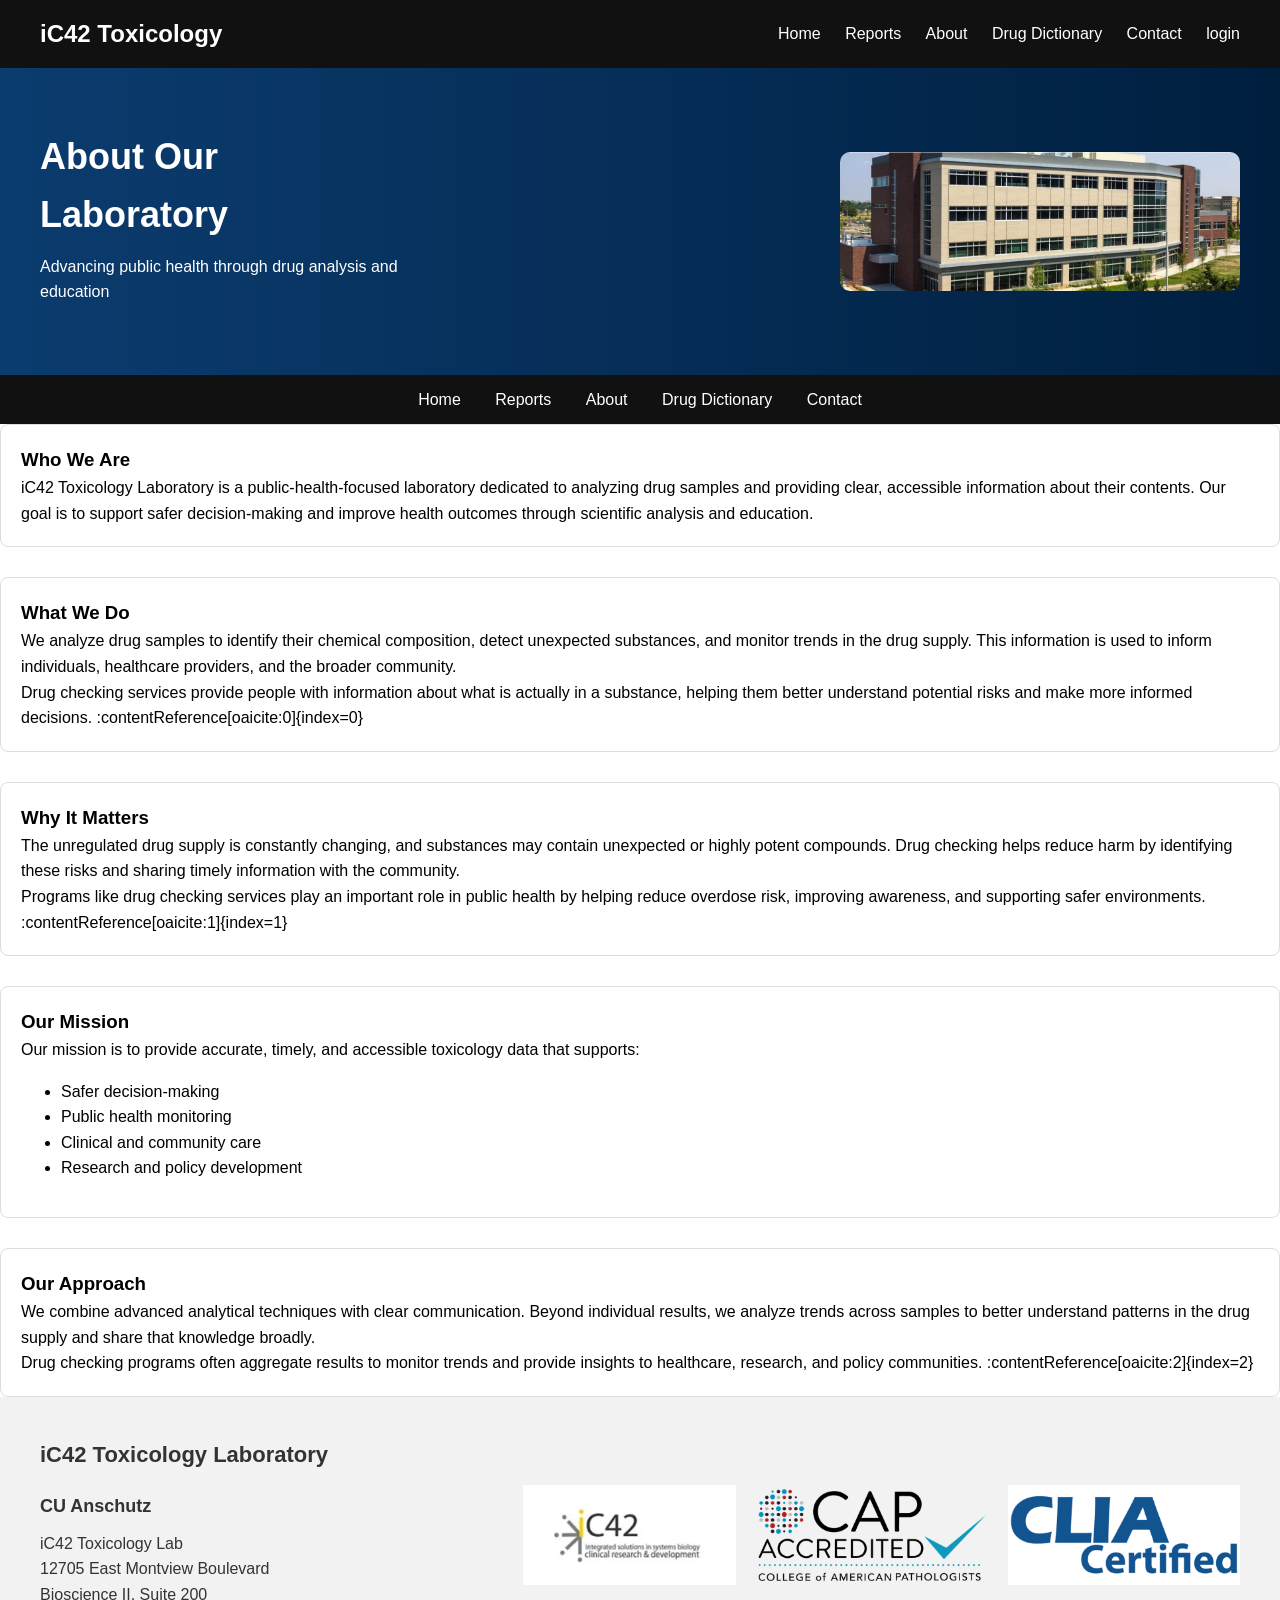
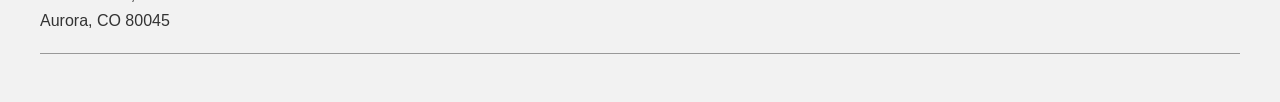
<file: about.html>
<!DOCTYPE html>
<html lang="en">
<head>
  <meta charset="UTF-8">
  <meta name="viewport" content="width=device-width, initial-scale=1.0">
  <title>About - iC42 Toxicology</title>
  <link rel="stylesheet" href="style.css">

<!-- Google tag (gtag.js) -->
  <script async src="https://www.googletagmanager.com/gtag/js?id=G-LZPYH9CP9V"></script>
  <script>
    window.dataLayer = window.dataLayer || [];
    function gtag(){dataLayer.push(arguments);}
    gtag('js', new Date());

    gtag('config', 'G-LZPYH9CP9V');
  </script>
  
</head>

<body>

<!-- NAVBAR -->
<header>
  <nav class="navbar">
    <h2 class="logo">iC42 Toxicology</h2>

    <div class="nav-links">
      <a href="index.html">Home</a>
      <a href="reports.html">Reports</a>
      <a href="about.html">About</a>
      <a href="drug_dictionary.html">Drug Dictionary</a>
      <a href="contacts.html">Contact</a>
      <a href="login.html">login</a>
    </div>
  </nav>
</header>

<main>

<!-- HERO -->
<section class="hero">

  <div class="hero-text">
    <h1>About Our Laboratory</h1>
    <p>Advancing public health through drug analysis and education</p>
  </div>

  <div class="hero-image">
    <img src="about_img.png" alt="Laboratory">
  </div>

</section>

  <!-- SECONDARY NAV -->
<section class="subnav">
  <a href="index.html">Home</a>
  <a href="reports.html">Reports</a>
  <a href="about.html">About</a>
  <a href="drug_dictionary.html">Drug Dictionary</a>
  
  <a href="contacts.html">Contact</a>
</section>


<!-- CONTENT -->
<section class="content">
  <div class="container">

    <!-- SECTION 1 -->
    <div class="card" style="margin-bottom:30px;">
      <h3>Who We Are</h3>
      <p>
        iC42 Toxicology Laboratory is a public-health-focused laboratory dedicated to analyzing drug samples 
        and providing clear, accessible information about their contents. Our goal is to support safer decision-making 
        and improve health outcomes through scientific analysis and education.
      </p>
    </div>

    <!-- SECTION 2 -->
    <div class="card" style="margin-bottom:30px;">
      <h3>What We Do</h3>
      <p>
        We analyze drug samples to identify their chemical composition, detect unexpected substances, and monitor 
        trends in the drug supply. This information is used to inform individuals, healthcare providers, and the 
        broader community.
      </p>

      <p>
        Drug checking services provide people with information about what is actually in a substance, helping them 
        better understand potential risks and make more informed decisions. :contentReference[oaicite:0]{index=0}
      </p>
    </div>

    <!-- SECTION 3 -->
    <div class="card" style="margin-bottom:30px;">
      <h3>Why It Matters</h3>
      <p>
        The unregulated drug supply is constantly changing, and substances may contain unexpected or highly potent 
        compounds. Drug checking helps reduce harm by identifying these risks and sharing timely information with 
        the community.
      </p>

      <p>
        Programs like drug checking services play an important role in public health by helping reduce overdose risk, 
        improving awareness, and supporting safer environments. :contentReference[oaicite:1]{index=1}
      </p>
    </div>

    <!-- SECTION 4 -->
    <div class="card" style="margin-bottom:30px;">
      <h3>Our Mission</h3>
      <p>
        Our mission is to provide accurate, timely, and accessible toxicology data that supports:
      </p>

      <ul>
        <li>Safer decision-making</li>
        <li>Public health monitoring</li>
        <li>Clinical and community care</li>
        <li>Research and policy development</li>
      </ul>
    </div>

    <!-- SECTION 5 -->
    <div class="card">
      <h3>Our Approach</h3>
      <p>
        We combine advanced analytical techniques with clear communication. Beyond individual results, we analyze 
        trends across samples to better understand patterns in the drug supply and share that knowledge broadly.
      </p>

      <p>
        Drug checking programs often aggregate results to monitor trends and provide insights to healthcare, research, 
        and policy communities. :contentReference[oaicite:2]{index=2}
      </p>
    </div>

  </div>
</section>

</main>

<!-- FOOTER -->
<footer class="footer">
  <div class="footer-container">

    <div class="footer-text">
      <h2>iC42 Toxicology Laboratory</h2>

      <h3>CU Anschutz</h3>

      <p>
        iC42 Toxicology Lab<br>
        12705 East Montview Boulevard<br>
        Bioscience II, Suite 200<br>
        Aurora, CO 80045
      </p>
    </div>

    <div class="footer-images">
      <img src="ic42-laboratory-logo.png" alt="iC42 Logo">
      <img src="cap-accredited-logo-700x302.png" alt="CAP Accredited">
      <img src="clia-certified-700x302.png" alt="CLIA Certified">
    </div>

  </div>

  <hr class="footer-line">
</footer>

</body>
</html>
</file>
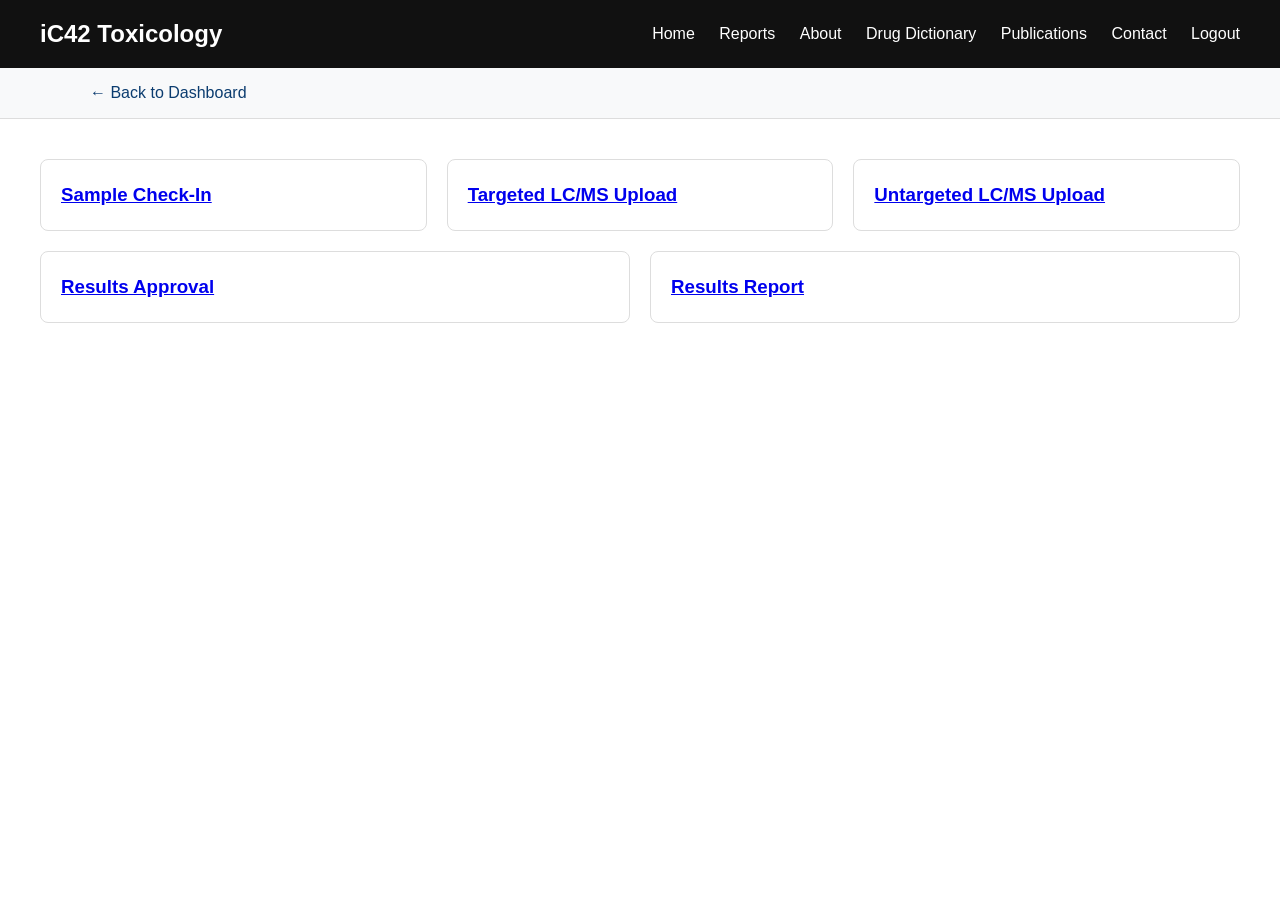
<file: backend.html>
<!DOCTYPE html>
<html lang="en">
<head>
  <meta charset="UTF-8">
  <meta name="viewport" content="width=device-width, initial-scale=1.0">
  <title>Results Dashboard - iC42 Toxicology</title>
  <link rel="stylesheet" href="style.css">

  <!-- Google tag (gtag.js) -->
  <script async src="https://www.googletagmanager.com/gtag/js?id=G-LZPYH9CP9V"></script>
  <script>
    window.dataLayer = window.dataLayer || [];
    function gtag(){dataLayer.push(arguments);}
    gtag('js', new Date());

    gtag('config', 'G-LZPYH9CP9V');
  </script>


</head>

<body>

<!-- NAVBAR -->
<header>
  <nav class="navbar">
    <h2 class="logo">iC42 Toxicology</h2>

    <div class="nav-links">
      <a href="index.html">Home</a>
      <a href="reports.html">Reports</a>
      <a href="about.html">About</a>
      <a href="drug_dictionary.html">Drug Dictionary</a>
      <a href="publications.html">Publications</a>
      <a href="contacts.html">Contact</a>
      <a href="login.html">Logout</a>
    </div>
  </nav>
</header>

<!-- HOME BAR (ALWAYS VISIBLE) -->
<section class="home-bar">
  <div class="container">
    <a href="backend.html">← Back to Dashboard</a>
  </div>
</section>

<main>


<!-- CONTENT -->
<section class="content">
  <div class="container">

    <div class="cards cards-centered">

  <!-- TILE 1 -->
  <a href="https://redcap.link/wt6zc9j0" 
   class="card card-link card-center" 
   target="_blank">
  <h3>Sample Check-In</h3>
  </a>

  <!-- TILE 2 -->
  <a href="https://redcap.link/azm92srh" 
   class="card card-link card-center" 
   target="_blank">
  <h3>Targeted LC/MS Upload</h3>
  </a>
     

  <!-- TILE 3 -->
  <a href="https://redcap.link/k1buida2" 
   class="card card-link card-center" 
   target="_blank">
  <h3>Untargeted LC/MS Upload</h3>
  </a>

  <!-- TILE 4 -->
  <a href="results_approval.html" class="card card-link">
    <h3>Results Approval</h3>
  </a>

  <!-- TILE 5 -->
  <a href="results-report.html" class="card card-link">
    <h3>Results Report</h3>
  </a>



</div>

    </div>

  </div>
</section>

</main>



</body>
</html>
</file>
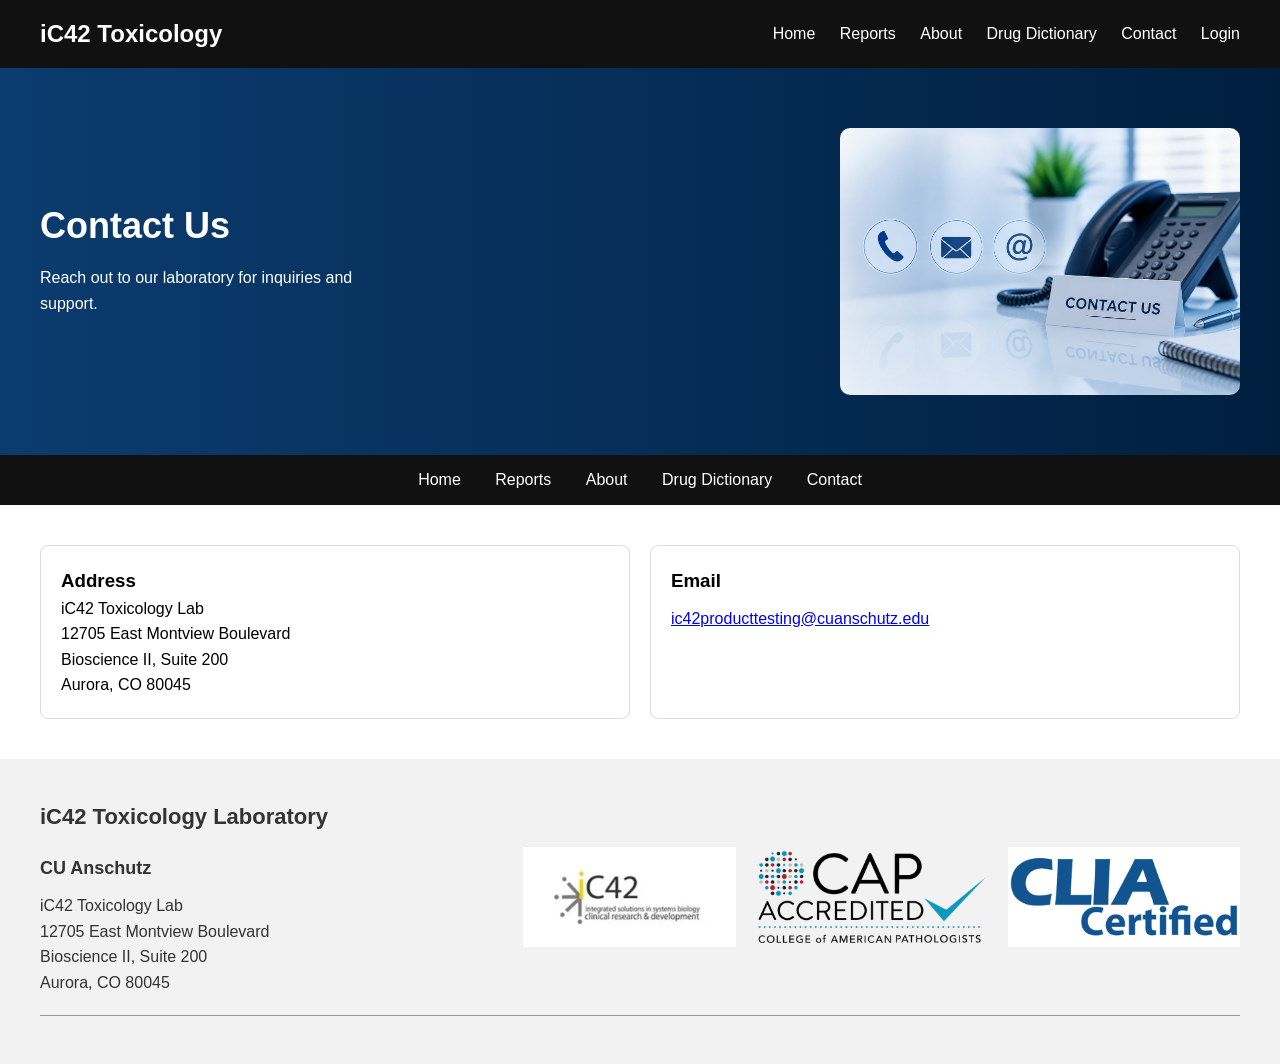
<file: contacts.html>
<!DOCTYPE html>
<html lang="en">
<head>
  <meta charset="UTF-8">
  <meta name="viewport" content="width=device-width, initial-scale=1.0">
  <title>Contact - iC42 Toxicology</title>
  <link rel="stylesheet" href="style.css">
  
  <!-- Google tag (gtag.js) -->
  <script async src="https://www.googletagmanager.com/gtag/js?id=G-LZPYH9CP9V"></script>
  <script>
    window.dataLayer = window.dataLayer || [];
    function gtag(){dataLayer.push(arguments);}
    gtag('js', new Date());

    gtag('config', 'G-LZPYH9CP9V');
  </script>


</head>

<body>

<!-- NAVBAR -->
<header>
  <nav class="navbar">
    <h2 class="logo">iC42 Toxicology</h2>

    <div class="nav-links">
      <a href="index.html">Home</a>
      <a href="reports.html">Reports</a>
      <a href="about.html">About</a>
      <a href="drug_dictionary.html">Drug Dictionary</a>
     
      <a href="contacts.html">Contact</a>
      <a href="login.html">Login</a>
    </div>
  </nav>
</header>

<main>

<!-- HERO -->
<section class="hero">
  <div class="hero-text">
    <h1>Contact Us</h1>
    <p>Reach out to our laboratory for inquiries and support.</p>
  </div>

  <div class="hero-image">
    <img src="contacts_img.png" alt="Laboratory">
  </div>
</section>

<!-- SECONDARY NAV -->
<section class="subnav">
  <a href="index.html">Home</a>
  <a href="reports.html">Reports</a>
  <a href="about.html">About</a>
  <a href="drug_dictionary.html">Drug Dictionary</a>
  
  <a href="contacts.html">Contact</a>
</section>


<!-- CONTACT INFO -->
<section class="cards">

  <div class="card">
    <h3>Address</h3>
    <p>
      iC42 Toxicology Lab<br>
      12705 East Montview Boulevard<br>
      Bioscience II, Suite 200<br>
      Aurora, CO 80045
    </p>
  </div>

  <div class="card">
    <h3>Email</h3>
    <p><a href="mailto:ic42producttesting@cuanschutz.edu"> ic42producttesting@cuanschutz.edu</a></p>
  </div>

  

</section>



</main>

<!-- FOOTER -->
<footer class="footer">
  <div class="footer-container">

    <!-- LEFT: TEXT -->
    <div class="footer-text">
      <h2>iC42 Toxicology Laboratory</h2>

      <h3>CU Anschutz</h3>

      <p>
        iC42 Toxicology Lab<br>
        12705 East Montview Boulevard<br>
        Bioscience II, Suite 200<br>
        Aurora, CO 80045
      </p>
    </div>

    <!-- RIGHT: IMAGES -->
    <div class="footer-images">
      <img src="ic42-laboratory-logo.png" alt="iC42 Logo">
      <img src="cap-accredited-logo-700x302.png" alt="CAP Accredited">
      <img src="clia-certified-700x302.png" alt="CLIA Certified">
    </div>

  </div>

  <!-- LINE BELOW EVERYTHING -->
  <hr class="footer-line">
</footer>

</body>
</html>
</file>
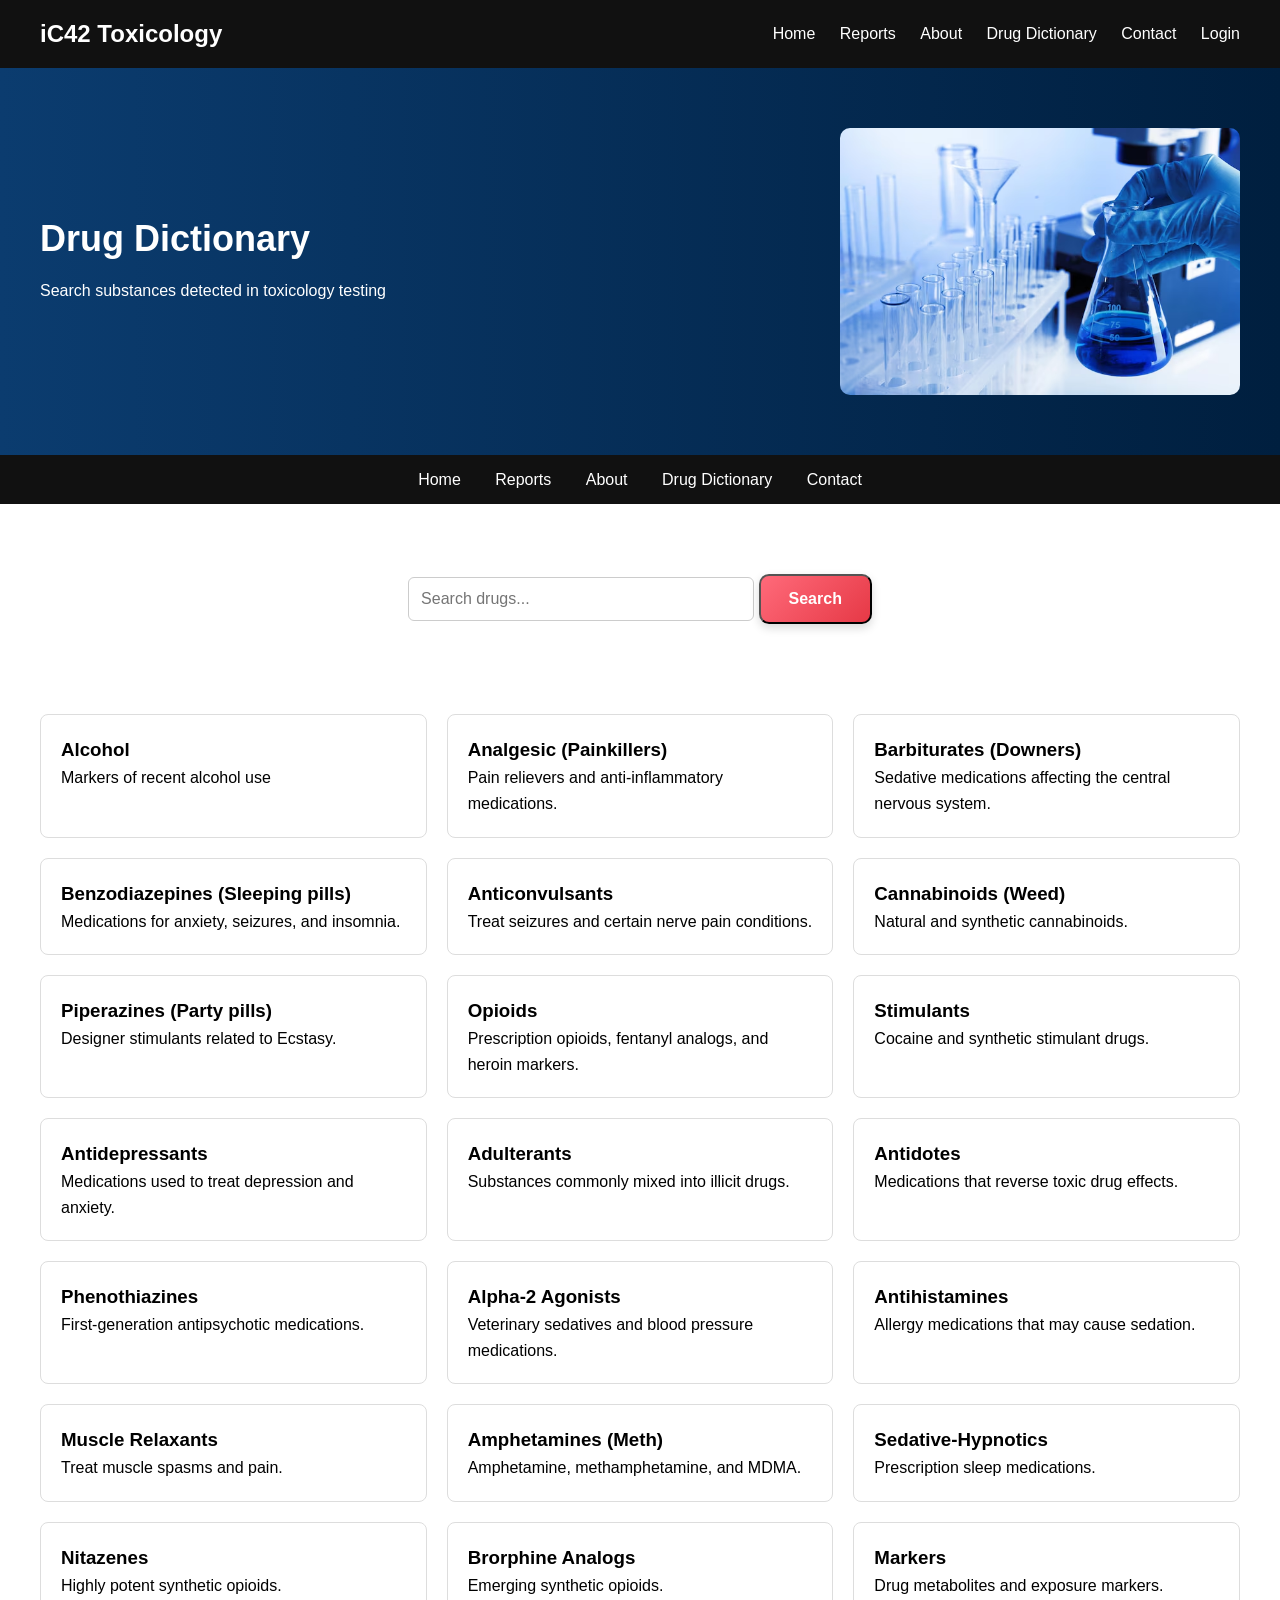
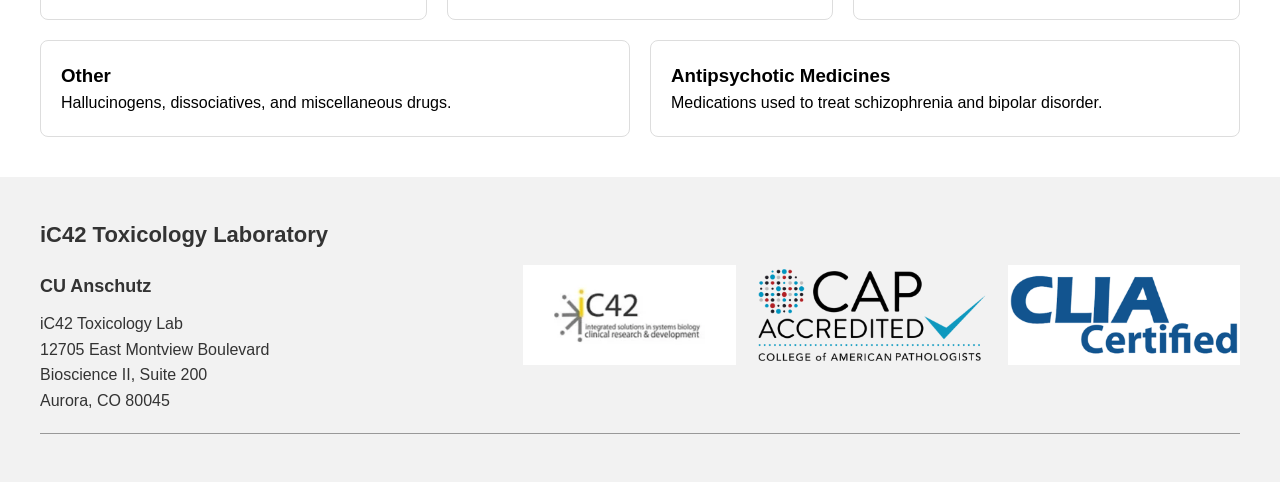
<file: drug_dictionary.html>
<!DOCTYPE html>
<html lang="en">
<head>
  <meta charset="UTF-8">
  <meta name="viewport" content="width=device-width, initial-scale=1.0">
  <title>Drug Dictionary - iC42 Toxicology</title>
  <link rel="stylesheet" href="style.css">

  
  <!-- Google tag (gtag.js) -->
  <script async src="https://www.googletagmanager.com/gtag/js?id=G-LZPYH9CP9V"></script>
  <script>
    window.dataLayer = window.dataLayer || [];
    function gtag(){dataLayer.push(arguments);}
    gtag('js', new Date());

    gtag('config', 'G-LZPYH9CP9V');
  </script>


  
</head>

<body>

<!-- NAVBAR -->
<header>
  <nav class="navbar">
    <h2 class="logo">iC42 Toxicology</h2>

    <div class="nav-links">
      <a href="index.html">Home</a>
      <a href="reports.html">Reports</a>
      <a href="about.html">About</a>
      <a href="drug_dictionary.html">Drug Dictionary</a>
      
      <a href="contacts.html">Contact</a>
      <a href="login.html">Login</a>
    </div>
  </nav>
</header>

<main>

<!-- HERO -->
<section class="hero">
  <div class="hero-text">
    <h1>Drug Dictionary</h1>
    <p>Search substances detected in toxicology testing</p>
  </div>

  <div class="hero-image">
    <img src="lab.png" alt="Lab">
  </div>
</section>

<!-- SECONDARY NAV -->
<section class="subnav">
  <a href="index.html">Home</a>
  <a href="reports.html">Reports</a>
  <a href="about.html">About</a>
  <a href="drug_dictionary.html">Drug Dictionary</a>
  
  <a href="contacts.html">Contact</a>
</section>

<!-- SEARCH -->
<section class="intro">
  <div class="search-bar">
    <input type="text" id="searchInput" placeholder="Search drugs...">
    <button id="searchBtn" class="btn">Search</button>
  </div>
</section>

<!-- MAIN CONTENT -->
<section class="content">
  <div class="container">

    <!-- FEATURE CARDS (NOW DYNAMIC) -->
    <div class="cards" id="featured"></div>

    <!-- RESULTS -->
    <div id="dictionary">
      <p style="text-align:center;">Loading dictionary...</p>
    </div>

  </div>
</section>

</main>

<!-- FOOTER -->
<footer class="footer">
  <div class="footer-container">

    <div class="footer-text">
      <h2>iC42 Toxicology Laboratory</h2>

      <h3>CU Anschutz</h3>

      <p>
        iC42 Toxicology Lab<br>
        12705 East Montview Boulevard<br>
        Bioscience II, Suite 200<br>
        Aurora, CO 80045
      </p>
    </div>

    <div class="footer-images">
      <img src="ic42-laboratory-logo.png" alt="iC42 Logo">
      <img src="cap-accredited-logo-700x302.png" alt="CAP Accredited">
      <img src="clia-certified-700x302.png" alt="CLIA Certified">
    </div>

  </div>

  <hr class="footer-line">
</footer>

<!-- DATA -->
<script src="drugs.js"></script>

<!-- LOGIC -->
<script>
const container = document.getElementById("dictionary");
const searchInput = document.getElementById("searchInput");
const searchBtn = document.getElementById("searchBtn");
const featured = document.getElementById("featured");

/* =========================
   GENERATE FEATURE CARDS
========================= */
function getCategoryDescription(category) {
  const descriptions = {
     "Alcohol": "Markers of recent alcohol use",

        "Analgesic (Painkillers)": "Pain relievers and anti-inflammatory medications.",

        "Barbiturates (Downers)": "Sedative medications affecting the central nervous system.",

        "Benzodiazepines (Sleeping pills)": "Medications for anxiety, seizures, and insomnia.",

        "Anticonvulsants": "Treat seizures and certain nerve pain conditions.",

        "Cannabinoids (Weed)": "Natural and synthetic cannabinoids.",

        "Piperazines (Party pills)": "Designer stimulants related to Ecstasy.",

        "Opioids": "Prescription opioids, fentanyl analogs, and heroin markers.",

        "Stimulants": "Cocaine and synthetic stimulant drugs.",

        "Antidepressants": "Medications used to treat depression and anxiety.",

        "Adulterants": "Substances commonly mixed into illicit drugs.",

        "Antidotes": "Medications that reverse toxic drug effects.",

        "Phenothiazines": "First-generation antipsychotic medications.",

        "Alpha-2 Agonists": "Veterinary sedatives and blood pressure medications.",

        "Antihistamines": "Allergy medications that may cause sedation.",

        "Muscle Relaxants": "Treat muscle spasms and pain.",

        "Amphetamines (Meth)": "Amphetamine, methamphetamine, and MDMA.",

        "Sedative-Hypnotics": "Prescription sleep medications.",

        "Nitazenes": "Highly potent synthetic opioids.",

        "Brorphine Analogs": "Emerging synthetic opioids.",

        "Markers": "Drug metabolites and exposure markers.",

        "Other": "Hallucinogens, dissociatives, and miscellaneous drugs.",

        "Antipsychotic Medicines": "Medications used to treat schizophrenia and bipolar disorder."
  };

  return descriptions[category] || "Explore substances";
}

function generateCards() {
  featured.innerHTML = "";

  drugs.forEach(cat => {
    const card = document.createElement("div");
    card.className = "card";
    card.onclick = () => filterCategory(cat.category);

    card.innerHTML = `
      <h3>${cat.category}</h3>
      <p>${getCategoryDescription(cat.category)}</p>
    `;

    featured.appendChild(card);
  });
}

/* =========================
   RENDER DICTIONARY
========================= */
function render(filter = "", categoryFilter = "") {
  container.innerHTML = "";
  let foundAny = false;

  drugs.forEach(category => {

    if (categoryFilter && category.category !== categoryFilter) return;

    let section = document.createElement("section");
    section.className = "dictionary-section";

    let title = document.createElement("h2");
    title.textContent = category.category;

    let hasResults = false;

    category.items.forEach(drug => {
      let text = (drug.name + " " + drug.description).toLowerCase();

      if (filter && !text.includes(filter.toLowerCase())) return;

      hasResults = true;
      foundAny = true;

      let details = document.createElement("details");
      details.className = "drug";

      let summary = document.createElement("summary");
      summary.textContent = drug.name;

      let desc = document.createElement("p");
      desc.textContent = drug.description;

      details.appendChild(summary);
      details.appendChild(desc);
      section.appendChild(details);
    });

    if (hasResults) {
      section.prepend(title);
      container.appendChild(section);
    }
  });

  featured.style.display = (filter || categoryFilter) ? "none" : "flex";

  if (!foundAny && (filter || categoryFilter)) {
    container.innerHTML = "<p style='text-align:center;'>No results found</p>";
  }
}

/* =========================
   INTERACTIONS
========================= */
function filterCategory(cat) {
  render("", cat);
}

searchBtn.addEventListener("click", () => {
  render(searchInput.value.trim());
});

searchInput.addEventListener("keyup", (e) => {
  if (e.key === "Enter") {
    render(searchInput.value.trim());
  }
});

/* =========================
   INIT
========================= */
generateCards();
container.innerHTML = "";
</script>

</body>
</html>
</file>
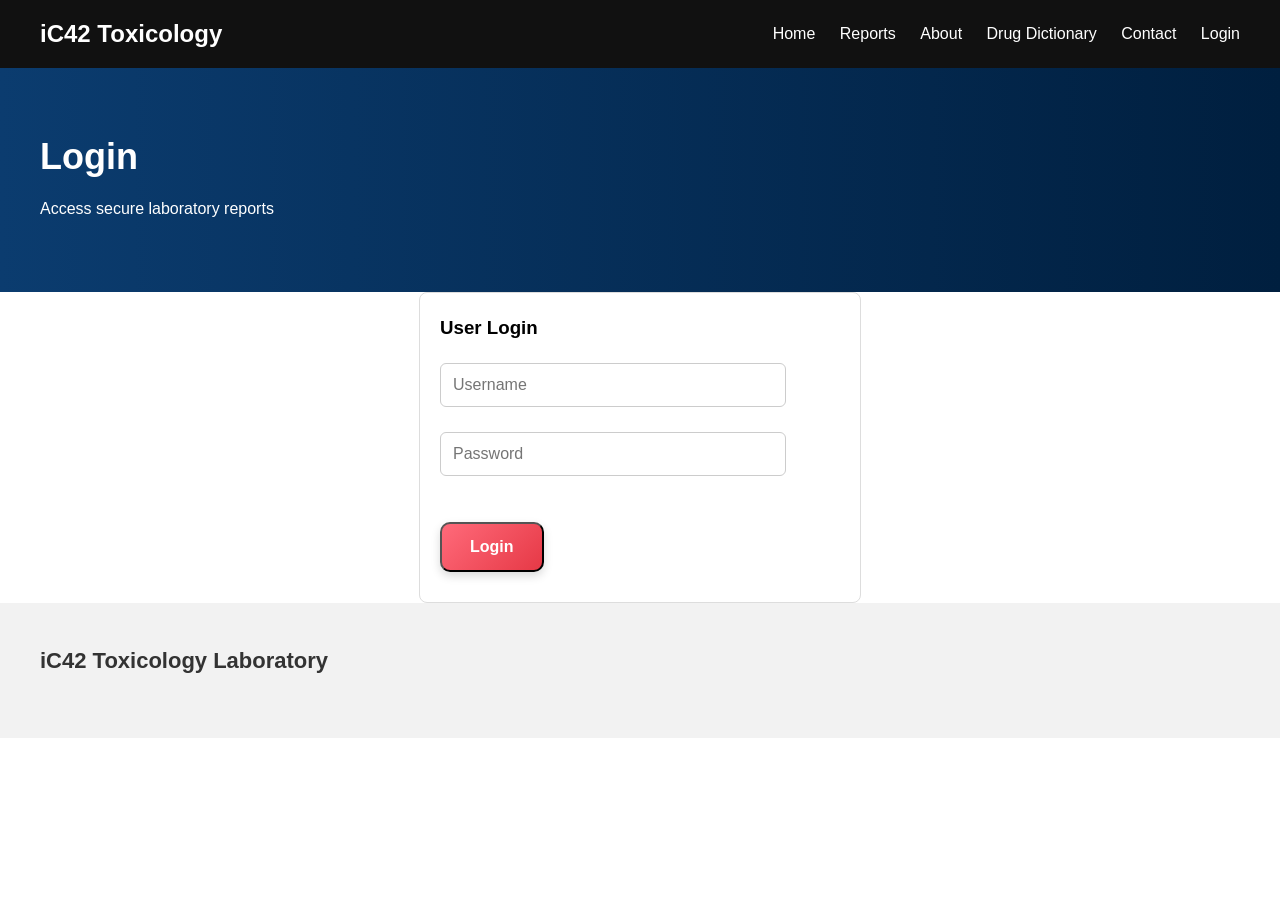
<file: login.html>
<!DOCTYPE html>
<html lang="en">

<head>
  <meta charset="UTF-8">

  <meta name="viewport"
        content="width=device-width, initial-scale=1.0">

  <title>Login - iC42 Toxicology</title>

  <link rel="stylesheet" href="style.css">
</head>

<body>

<!-- NAVBAR -->
<header>

  <nav class="navbar">

    <h2 class="logo">
      iC42 Toxicology
    </h2>

    <div class="nav-links">
      <a href="index.html">Home</a>
      <a href="reports.html">Reports</a>
      <a href="about.html">About</a>
      <a href="drug_dictionary.html">Drug Dictionary</a>
      <a href="contacts.html">Contact</a>
      <a href="login.html">Login</a>
    </div>

  </nav>

</header>

<main>

  <!-- HERO -->
  <section class="hero">

    <div class="hero-text">
      <h1>Login</h1>
      <p>Access secure laboratory reports</p>
    </div>

  </section>

  <!-- LOGIN FORM -->
  <section class="content">

    <div class="container">

      <form id="loginForm"
            class="card"
            style="max-width:400px; margin:auto;">

        <h3 style="margin-bottom:20px;">
          User Login
        </h3>

        <input type="text"
               id="username"
               name="username"
               placeholder="Username"
               autocomplete="username"
               required>

        <br><br>

        <input type="password"
               id="password"
               name="password"
               placeholder="Password"
               autocomplete="current-password"
               required>

        <br><br>

        <button type="submit"
                class="btn">
          Login
        </button>

        <p id="error"
           style="color:red; margin-top:10px;">
        </p>

      </form>

    </div>

  </section>

</main>

<!-- FOOTER -->
<footer class="footer">

  <div class="footer-content">
    <h2>iC42 Toxicology Laboratory</h2>
  </div>

</footer>

<script>

const API = "https://tox-backend-prg1.onrender.com";

document
  .getElementById("loginForm")
  .addEventListener("submit", login);

async function login(event) {

  event.preventDefault();

  const user =
    document.getElementById("username")
      .value
      .trim();

  const pass =
    document.getElementById("password")
      .value;

  const errorEl =
    document.getElementById("error");

  errorEl.innerText = "";

  try {

    const res = await fetch(
      `${API}/api/login`,
      {
        method: "POST",

        credentials: "include",

        headers: {
          "Content-Type": "application/json"
        },

        body: JSON.stringify({
          username: user,
          password: pass
        })
      }
    );

    const data = await res.json();

    if (!res.ok) {

      errorEl.innerText =
        data.error || "Invalid login";

      return;
    }

    window.location.href = "backend.html";

  } catch (e) {

    console.error(e);

    errorEl.innerText =
      "Server error";
  }
}

</script>

</body>
</html>
</file>
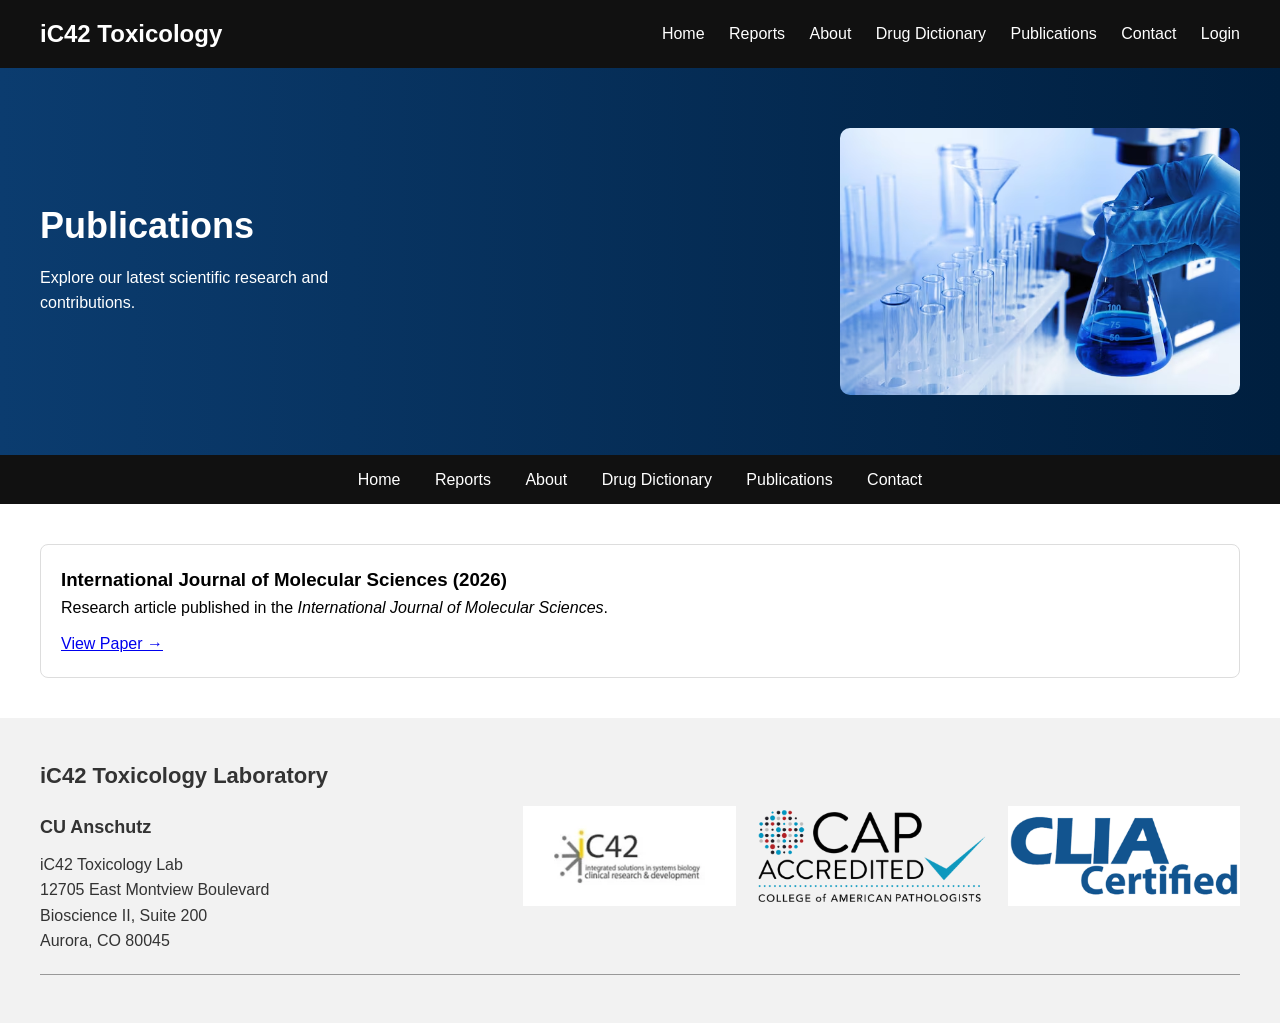
<file: publications.html>
<!DOCTYPE html>
<html lang="en">
<head>
  <meta charset="UTF-8">
  <meta name="viewport" content="width=device-width, initial-scale=1.0">
  <title>Publications - iC42 Toxicology</title>
  <link rel="stylesheet" href="style.css">
</head>

<body>

<!-- NAVBAR -->
<header>
  <nav class="navbar">
    <h2 class="logo">iC42 Toxicology</h2>

    <div class="nav-links">
      <a href="index.html">Home</a>
      <a href="reports.html">Reports</a>
      <a href="about.html">About</a>
      <a href="drug_dictionary.html">Drug Dictionary</a>
      <a href="publications.html">Publications</a>
      <a href="contacts.html">Contact</a>
      <a href="login.html">Login</a>
    </div>
  </nav>
</header>

<main>

<!-- HERO -->
<section class="hero">
  <div class="hero-text">
    <h1>Publications</h1>
    <p>Explore our latest scientific research and contributions.</p>
  </div>

  <div class="hero-image">
    <img src="lab.png" alt="Research">
  </div>
</section>

<!-- SECONDARY NAV -->
<section class="subnav">
  <a href="index.html">Home</a>
  <a href="reports.html">Reports</a>
  <a href="about.html">About</a>
  <a href="drug_dictionary.html">Drug Dictionary</a>
  <a href="publications.html">Publications</a>
  <a href="contacts.html">Contact</a>
</section>

<!-- PUBLICATIONS -->
<section class="cards">

  <div class="card">
    <h3>International Journal of Molecular Sciences (2026)</h3>
    <p>
      Research article published in the <em>International Journal of Molecular Sciences</em>.
    </p>
    <a href="https://www.mdpi.com/1422-0067/27/4/1822" target="_blank">
      View Paper →
    </a>
  </div>

</section>

</main>

<!-- FOOTER -->
<footer class="footer">
  <div class="footer-container">

    <div class="footer-text">
      <h2>iC42 Toxicology Laboratory</h2>

      <h3>CU Anschutz</h3>

      <p>
        iC42 Toxicology Lab<br>
        12705 East Montview Boulevard<br>
        Bioscience II, Suite 200<br>
        Aurora, CO 80045
      </p>
    </div>

    <div class="footer-images">
      <img src="ic42-laboratory-logo.png" alt="iC42 Logo">
      <img src="cap-accredited-logo-700x302.png" alt="CAP Accredited">
      <img src="clia-certified-700x302.png" alt="CLIA Certified">
    </div>

  </div>

  <hr class="footer-line">
</footer>

</body>
</html>
</file>
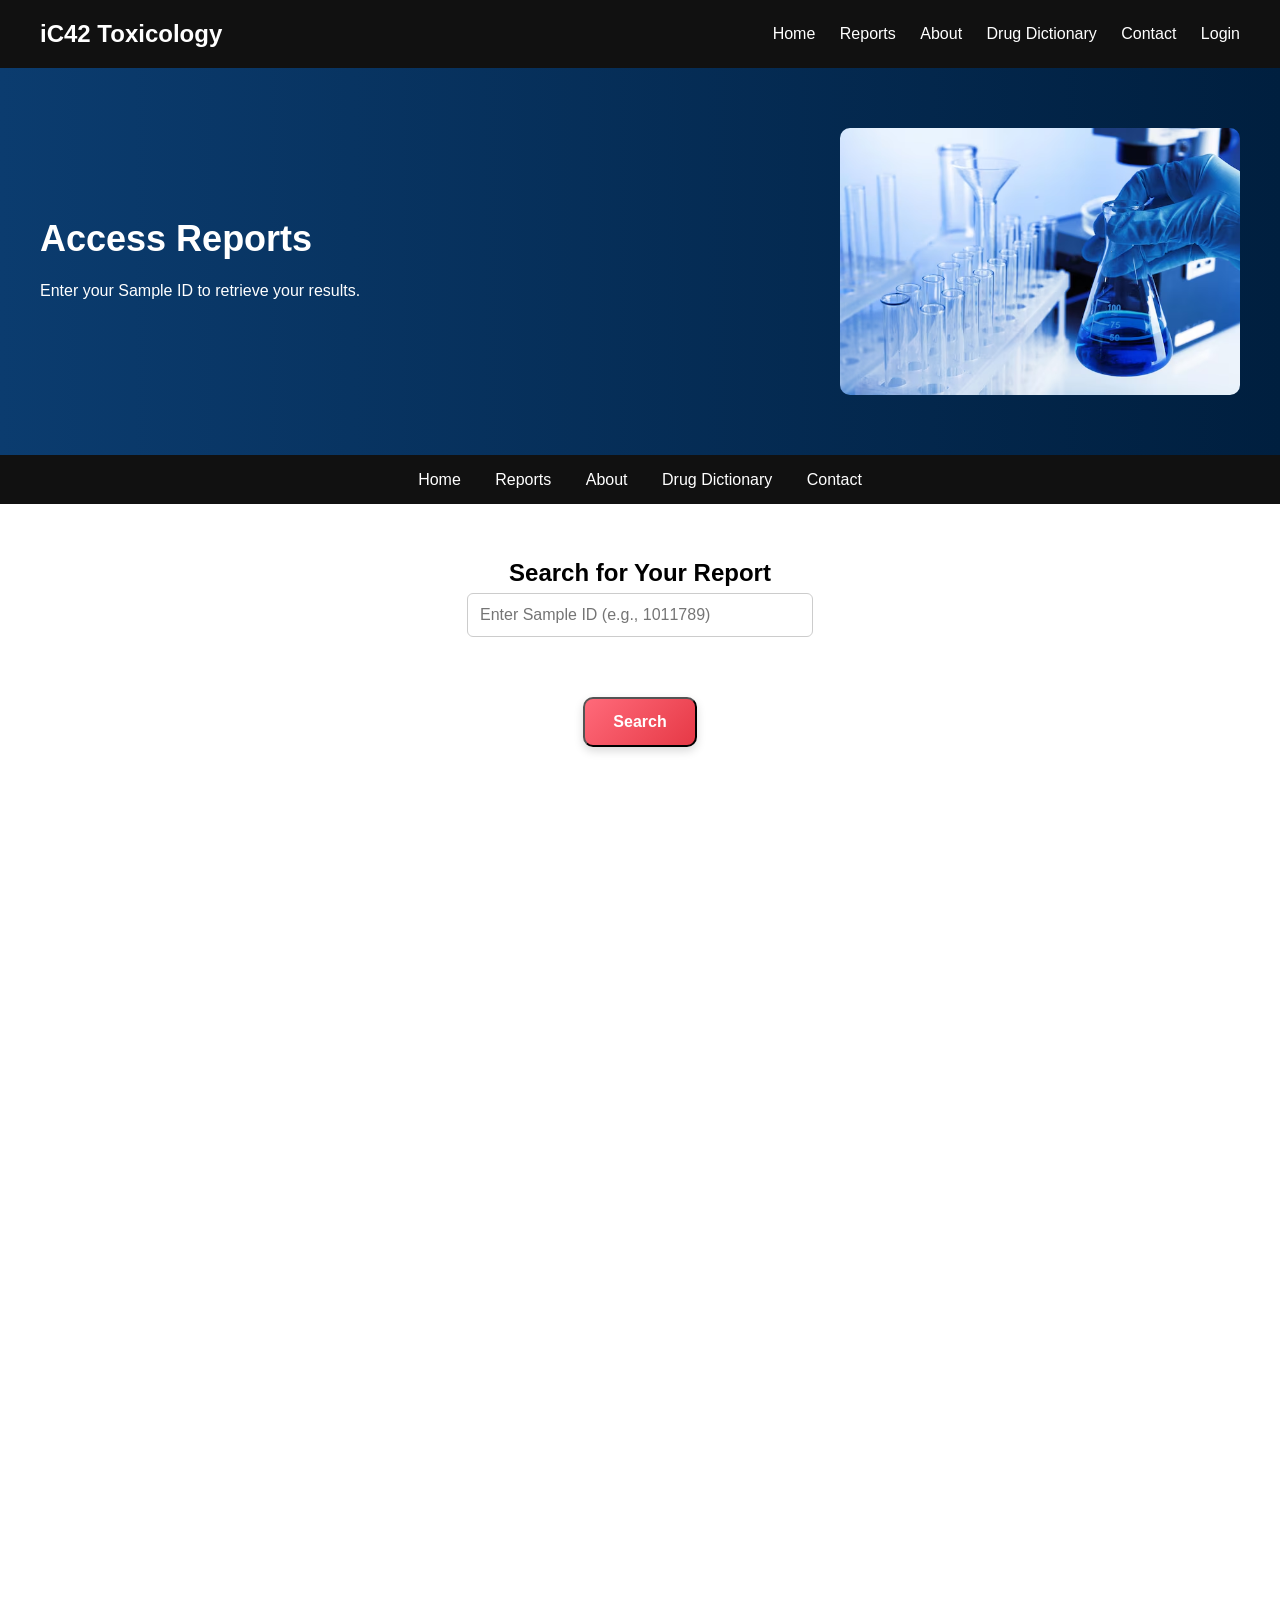
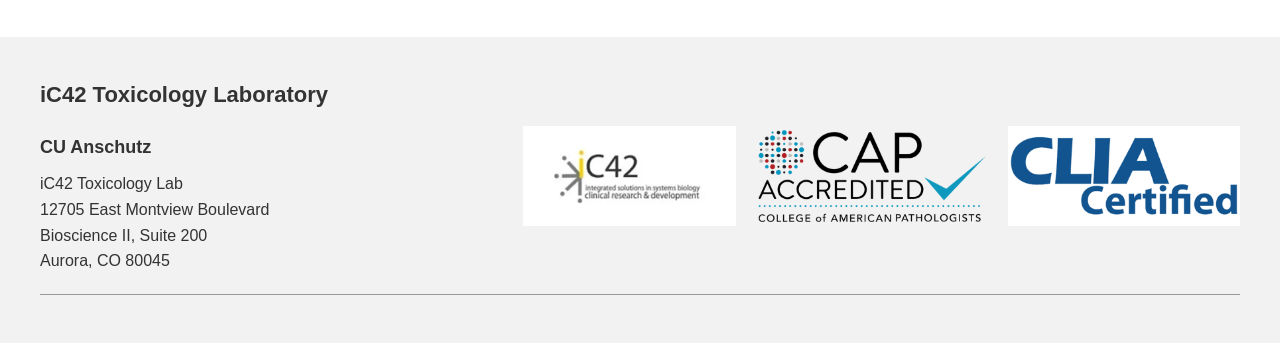
<file: reports.html>
<!DOCTYPE html>
<html lang="en">
<head>
  <meta charset="UTF-8">
  <meta name="viewport" content="width=device-width, initial-scale=1.0">
  <title>iC42 Toxicology Laboratory</title>
  <link rel="stylesheet" href="style.css">
  
  <!-- Google tag (gtag.js) -->
  <script async src="https://www.googletagmanager.com/gtag/js?id=G-LZPYH9CP9V"></script>
  <script>
    window.dataLayer = window.dataLayer || [];
    function gtag(){dataLayer.push(arguments);}
    gtag('js', new Date());

    gtag('config', 'G-LZPYH9CP9V');
  </script>


</head>

<body>

<!-- NAVBAR -->
<header>
  <nav class="navbar">
    <h2 class="logo">iC42 Toxicology</h2>

    <div class="nav-links">
      <a href="index.html">Home</a>
      <a href="reports.html">Reports</a>
      <a href="about.html">About</a>
      <a href="drug_dictionary.html">Drug Dictionary</a>
     
      <a href="contacts.html">Contact</a>
      <a href="login.html">Login</a>
    </div>
  </nav>
</header>
  
<main>

<section class="hero">
  <div class="hero-text">
    <h1>Access Reports</h1>
    <p>Enter your Sample ID to retrieve your results.</p>
  </div>

  <div class="hero-image">
    <img src="lab.png" alt="Laboratory">
  </div>
</section>

<!-- SECONDARY NAV -->
<section class="subnav">
  <a href="index.html">Home</a>
  <a href="reports.html">Reports</a>
  <a href="about.html">About</a>
  <a href="drug_dictionary.html">Drug Dictionary</a>
 
  <a href="contacts.html">Contact</a>
</section>


<section class="intro">

  <h2>Search for Your Report</h2>

  <form id="searchForm">
    <input 
      type="text" 
      id="sampleID" 
      placeholder="Enter Sample ID (e.g., 1011789)" 
      required
    >
    <br><br>

<div id="sampleMessage" style="color:red; font-weight:bold; margin-bottom:15px;"></div>    
<button type="submit" class="btn">Search</button>

  </form>

<!-- REPORT DISPLAY -->
<div id="reportContainer" style="margin-top: 30px; width: 120%; min-height: 90vh;"></div>

</section>

</main>

<!-- FOOTER -->
<footer class="footer">
  <div class="footer-container">

    <!-- LEFT: TEXT -->
    <div class="footer-text">
      <h2>iC42 Toxicology Laboratory</h2>

      <h3>CU Anschutz</h3>

      <p>
        iC42 Toxicology Lab<br>
        12705 East Montview Boulevard<br>
        Bioscience II, Suite 200<br>
        Aurora, CO 80045
      </p>
    </div>

    <!-- RIGHT: IMAGES -->
    <div class="footer-images">
      <img src="ic42-laboratory-logo.png" alt="iC42 Logo">
      <img src="cap-accredited-logo-700x302.png" alt="CAP Accredited">
      <img src="clia-certified-700x302.png" alt="CLIA Certified">
    </div>

  </div>

  <!-- LINE BELOW EVERYTHING -->
  <hr class="footer-line">
</footer>

<script>

const specialIDs = ["1011810", "1011812", "1011821"];

document.getElementById("sampleID").addEventListener("input", function () {
  const message = document.getElementById("sampleMessage");

  if (specialIDs.includes(this.value.trim())) {
    message.textContent = "Broken vial during transportation. No test performed.";
  } else {
    message.textContent = "";
  }
});
document.getElementById("searchForm").addEventListener("submit", async function(e) {
  e.preventDefault();

  const sampleID = document.getElementById("sampleID").value.trim();
  const container = document.getElementById("reportContainer");

  // Loading message
  container.innerHTML = "<p class='loading'>Loading report...</p>";

  try {
    const res = await fetch(
      `https://tox-backend-prg1.onrender.com/api/get-report-by-req?req=${encodeURIComponent(sampleID)}`
    );

    if (!res.ok) {
      container.innerHTML = "<p class='error'>Report not found.</p>";
      return;
    }

    const blob = await res.blob();
    const url = URL.createObjectURL(blob);

    container.innerHTML = `
      <h3>Report for ${sampleID}</h3>

      <iframe src="${url}" style="width:120%; height:90vh; border:none;"></iframe>

      <br><br>

      <a href="${url}" download="report_${sampleID}.pdf">
        <button class="btn">Download Report</button>
      </a>
    `;

  } catch (err) {
    console.error(err);
    container.innerHTML = "<p class='error'>Error retrieving report.</p>";
  }
});
</script>

</body>
</html>
</file>
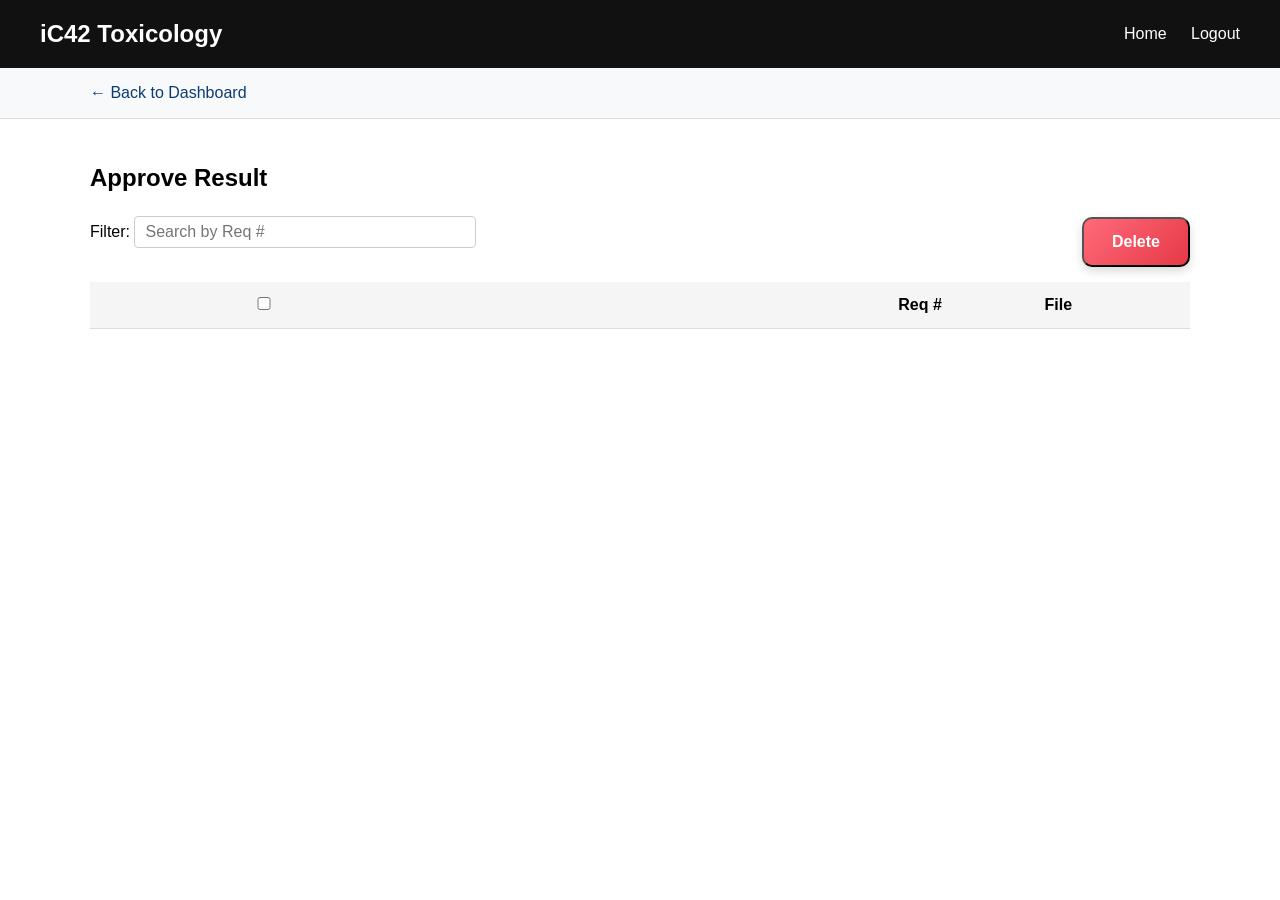
<file: results_approval.html>
<!DOCTYPE html>

<html lang="en">
<head>
<meta charset="UTF-8">
<meta name="viewport" content="width=device-width, initial-scale=1.0">
<title>pprove Results - iC42 Toxicology</title>
<link rel="stylesheet" href="style.css">

<style>
.table-container {
  max-width: 1100px;
  margin: 40px auto;
}

.table-header {
  display: flex;
  justify-content: space-between;
  align-items: center;
  margin-bottom: 15px;
  gap: 10px;
}

.table-header input {
  padding: 6px 10px;
  border: 1px solid #ccc;
  border-radius: 4px;
}

table {
  width: 100%;
  border-collapse: collapse;
  background: #fff;
}

th, td {
  padding: 10px;
  border-bottom: 1px solid #ddd;
  vertical-align: top;
}

th {
  background: #f5f5f5;
  text-align: left;
}

tr:hover {
  background: #f9f9f9;
}

.file-item {
  margin-bottom: 6px;
}

.action-btn {
  padding: 4px 8px;
  border-radius: 4px;
  text-decoration: none;
  font-size: 12px;
}

.view-btn {
  background: #0b3c6f;
  color: #fff;
  margin-left: 8px;
}

.view-btn:hover {
  opacity: 0.9;
}
</style>

</head>

<body>

<header>
  <nav class="navbar">
    <h2 class="logo">iC42 Toxicology</h2>
    <div class="nav-links">
      <a href="backend.html">Home</a>
      <a href="login.html">Logout</a>
    </div>
  </nav>
</header>

<section class="home-bar">
  <div class="container">
    <a href="backend.html">← Back to Dashboard</a>
  </div>
</section>

<main>
<div class="table-container">

  <h2>Approve Result</h2>

  <div class="table-header">
    <div>
      Filter:
      <input type="text" id="filterInput" placeholder="Search by Req #" onkeyup="filterTable()">
    </div>
    <button class="btn" onclick="deleteSelected()">Delete</button>
  </div>

  <table id="resultsTable">
    <thead>
      <tr>
        <th><input type="checkbox"></th>
        <th>Req #</th>
        <th>File</th>
        <th></th>
      </tr>
    </thead>
    <tbody id="tableBody"></tbody>
  </table>

</div>
</main>

<script>
let records = [];

// LOAD RECORDS
async function loadRecords() {
  try {
    const res = await fetch("https://tox-backend-prg1.onrender.com/api/records");
    const data = await res.json();

    records = data || [];
    renderTable(records);

  } catch (err) {
    console.error("Error loading records:", err);
  }
}

// RENDER TABLE (GROUPED BY REQ)
function renderTable(data) {
  const body = document.getElementById("tableBody");
  body.innerHTML = "";

  const grouped = {};

  data.forEach(r => {
    const reqs = (r.req || "").split(",").map(x => x.trim());

    reqs.forEach(req => {
      if (!grouped[req]) {
        grouped[req] = [];
      }
      grouped[req].push(r);
    });
  });

  Object.keys(grouped).forEach(req => {
    const rows = grouped[req];

    const tr = document.createElement("tr");

    // 🔹 FILE LIST (NO BUTTON HERE)
    const fileList = rows.map(r => `
      <div class="file-item">
        ${r.file}
      </div>
    `).join("");

    // 🔹 SINGLE BUTTON (use first record as reference OR pass req)
    const first = rows[0];

    tr.innerHTML = `
      <td><input type="checkbox" data-req="${req}"></td>
      <td>${req}</td>
      <td>${fileList}</td>
      <td>
        <a href="file_viewer.html?req=${encodeURIComponent(req)}"
           class="action-btn view-btn">
           View
        </a>
      </td>
    `;

    body.appendChild(tr);
  });
}

// FILTER TABLE
function filterTable() {
  const value = document.getElementById("filterInput").value.toLowerCase().trim();

  const filtered = records.filter(r =>
    (r.req || "").toLowerCase().includes(value)
  );

  renderTable(filtered);
}

function deleteSelected() {
  const checkboxes = document.querySelectorAll("#tableBody input[type='checkbox']:checked");

  const reqsToDelete = Array.from(checkboxes).map(cb => cb.dataset.req);

  records = records.filter(r => {
    const reqs = (r.req || "").split(",").map(x => x.trim());

    // remove if ANY req matches selected ones
    return !reqs.some(req => reqsToDelete.includes(req));
  });

  renderTable(records);
}

// INIT
window.onload = loadRecords;
</script>

</body>
</html>
</file>
<file: style.css>
/* GENERAL */
body {
  margin: 0;
  font-family: Arial, sans-serif;
  line-height: 1.6;
}

/* RESET */
h1, h2, h3, p {
  margin: 0;
}

/* NAVBAR */
.navbar {
  display: flex;
  justify-content: space-between;
  align-items: center;
  padding: 15px 40px;
  background-color: #111;
  color: white;
}

.logo {
  margin: 0;
}

.nav-links a {
  margin-left: 20px;
  color: white;
  text-decoration: none;
}

.nav-links a:hover {
  text-decoration: underline;
}

/* SUBNAV */
.subnav {
  background-color: #111;
  padding: 12px 0;
  text-align: center;
}

.subnav a {
  color: white;
  margin: 0 15px;
  text-decoration: none;
  font-size: 16px;
}

.subnav a:hover {
  text-decoration: underline;
}

/* HERO */
.hero {
  display: flex;
  justify-content: space-between;
  align-items: center;
  background: linear-gradient(to right, #0b3c6f, #001f3f);
  color: white;
  padding: 60px 40px;
  gap: 40px;
}

/* HERO TEXT */
.hero-text {
  max-width: 500px;
}

.hero-text h1 {
  margin-bottom: 10px;
  font-size: 36px;
}

.hero-text p {
  margin-bottom: 10px;
}

/* BUTTON */
.btn {
  display: inline-block;
  margin-top: 20px;
  padding: 14px 28px;
  background: linear-gradient(135deg, #ff6a7a, #e63946);
  color: white;
  text-decoration: none;
  border-radius: 10px;
  font-weight: bold;
  font-size: 16px;
  box-shadow: 0 4px 10px rgba(0, 0, 0, 0.15);
  transition: all 0.2s ease;
  cursor: pointer;
}

.btn:hover {
  transform: translateY(-2px);
  box-shadow: 0 6px 14px rgba(0, 0, 0, 0.2);
}

/* HERO IMAGE */
.hero-image {
  display: flex;
  justify-content: flex-end;
}

.hero-image img {
  width: 400px;
  max-width: 100%;
  height: auto;
  border-radius: 10px;
}

/* INTRO */
.intro {
  padding: 50px 20px;
  text-align: center;
  max-width: 800px;
  margin: 0 auto;
}

/* CARDS */
.cards {
  display: flex;
  flex-wrap: wrap;
  gap: 20px;
  padding: 40px;
}

.card {
  flex: 1 1 300px;
  padding: 20px;
  border: 1px solid #ddd;
  border-radius: 8px;
  background: white;
}

.card a {
  display: inline-block;
  margin-top: 10px;
}

/* 🔍 SEARCH INPUT (REPORT PAGE FIX) */
input {
  padding: 12px;
  width: 320px;
  max-width: 90%;
  border: 1px solid #ccc;
  border-radius: 6px;
  font-size: 16px;
}

/* CONTACT FORM */
.contact-form {
  max-width: 500px;
  margin: 0 auto;
}

.contact-form input,
.contact-form textarea {
  width: 100%;
  padding: 10px;
  border: 1px solid #ccc;
  border-radius: 5px;
  font-family: inherit;
}

.contact-form button {
  cursor: pointer;
}

/* FOOTER */
.footer {
  background-color: #f2f2f2;
  padding: 40px;
}

.footer-container {
  display: flex;
  justify-content: space-between;
  align-items: center; /* better vertical alignment */
  gap: 40px;
}

/* LEFT TEXT */
.footer-text {
  max-width: 500px;
}

.footer h2 {
  margin-bottom: 20px;
  font-size: 22px;
  color: #333;
}

.footer h3 {
  margin: 20px 0 10px;
  font-size: 18px;
  color: #333;
}

.footer p {
  line-height: 1.6;
  color: #333;
}

/* RIGHT IMAGES (FIXED SIZE) */
.footer-images {
  display: flex;
  align-items: center;
  gap: 20px;
}

.footer-images img {
  height: 100px;   /* 🔥 FIX: use height, not width */
  width: auto;
}

/* DIVIDER */
.footer hr {
  margin-top: 20px;
  border: none;
  border-top: 1px solid #999;
}

/* RESPONSIVE */
@media (max-width: 800px) {

  .hero {
    flex-direction: column;
    text-align: center;
  }

  .hero-text {
    max-width: 100%;
  }

  .hero-image {
    justify-content: center;
  }

  .hero-image img {
    width: 100%;
    margin-top: 20px;
  }

  .navbar {
    flex-direction: column;
    align-items: flex-start;
  }

  .nav-links {
    margin-top: 10px;
  }

  .footer-container {
    flex-direction: column;
    align-items: flex-start;
  }

  .footer-images {
    margin-top: 20px;
  }
}

/* ===== HOME BAR ===== */
.home-bar {
  background-color: #f8f9fa;
  border-bottom: 1px solid #ddd;
  padding: 12px 0;
}

.home-bar .container {
  max-width: 1100px;
  margin: 0 auto;
}

.home-bar a {
  text-decoration: none;
  color: #0b3c6f;
  font-weight: 500;
}

.home-bar a:hover {
  text-decoration: underline;
}

.hero-image {
  width: 100%;
  max-width: 800px; /* adjust this */
}

.hero-image video {
  width: 100%;
  height: auto;
  display: block;
}

.secondary-link a {
  color: #ffffff;
  font-weight: 500;
  text-decoration: underline;
  font-size: 15px;
}

.secondary-link a:hover {
  color: #ff6b6b; /* matches your button tone */
}
</file>
